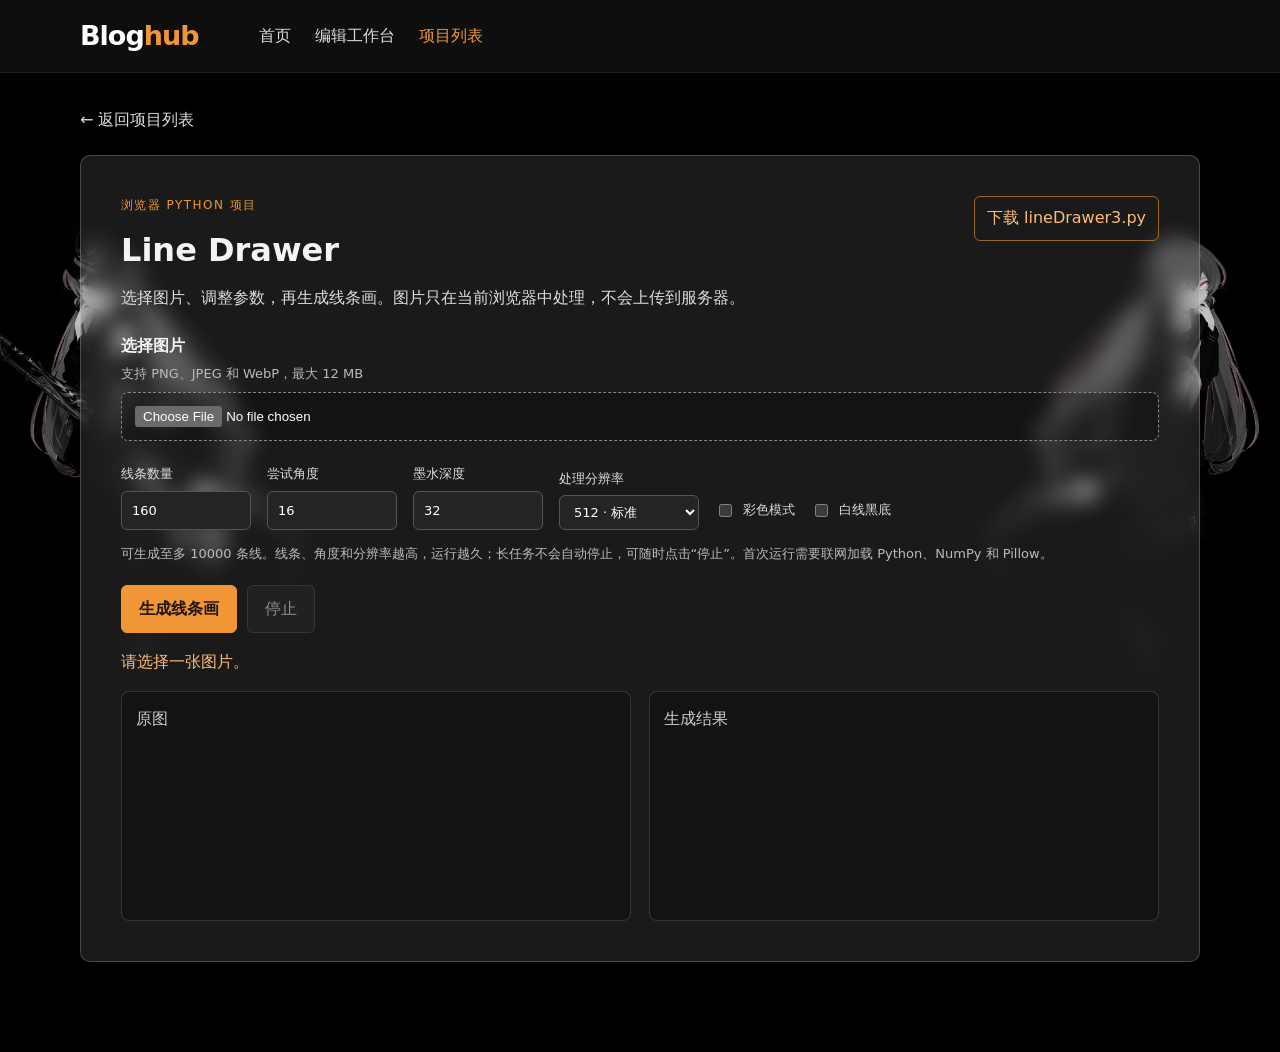
<file: line-drawer.html>
<!doctype html>
<html lang="zh-CN">
<head>
  <meta charset="utf-8">
  <meta name="viewport" content="width=device-width, initial-scale=1">
  <title>Line Drawer · Bloghub</title>
  <link rel="stylesheet" href="site.css">
  <link rel="stylesheet" href="projects.css">
  <script defer src="projects.js"></script>
</head>
<body>
  <header class="site-header">
    <div class="header-inner">
      <a class="brand" href="./">Blog<span>hub</span></a>
      <nav aria-label="主导航">
        <a href="./">首页</a>
        <a href="workspace.html">编辑工作台</a>
        <a class="current" href="projects.html">项目列表</a>
      </nav>
    </div>
  </header>
  <main class="project-main">
    <a class="back-link" href="projects.html">← 返回项目列表</a>
    <section class="project-panel">
      <div class="project-heading">
        <div>
          <p class="note-type">浏览器 Python 项目</p>
          <h1>Line Drawer</h1>
          <p>选择图片、调整参数，再生成线条画。图片只在当前浏览器中处理，不会上传到服务器。</p>
        </div>
        <a class="source-link" href="projects/lineDrawer3.py" download>下载 lineDrawer3.py</a>
      </div>
      <form id="drawer-form">
        <label class="upload-box" for="image-file">选择图片 <span>支持 PNG、JPEG 和 WebP，最大 12 MB</span></label>
        <input id="image-file" type="file" accept="image/png,image/jpeg,image/webp" required>
        <div class="parameter-grid">
          <label>线条数量 <input id="line-count" type="number" min="20" max="10000" value="160" required></label>
          <label>尝试角度 <input id="angle-count" type="number" min="2" max="40" value="16" required></label>
          <label>墨水深度 <input id="darkness" type="number" min="1" max="255" value="32" required></label>
          <label>处理分辨率
            <select id="max-size">
              <option value="256">256 · 快速</option>
              <option value="512" selected>512 · 标准</option>
              <option value="768">768 · 精细</option>
              <option value="1024">1024 · 高细节</option>
            </select>
          </label>
          <label class="check-label"><input id="color" type="checkbox"> 彩色模式</label>
          <label class="check-label"><input id="inverted" type="checkbox"> 白线黑底</label>
        </div>
        <p class="helper">可生成至多 10000 条线。线条、角度和分辨率越高，运行越久；长任务不会自动停止，可随时点击“停止”。首次运行需要联网加载 Python、NumPy 和 Pillow。</p>
        <div class="project-actions">
          <button id="run-project" class="project-primary" type="submit">生成线条画</button>
          <button id="cancel-project" type="button" disabled>停止</button>
          <a id="download-result" class="source-link" hidden download="line-drawing.png">下载结果</a>
        </div>
      </form>
      <p id="project-status" class="project-status" role="status">请选择一张图片。</p>
      <div class="image-grid">
        <figure><figcaption>原图</figcaption><img id="input-preview" alt="选中的原图预览" hidden></figure>
        <figure><figcaption>生成结果</figcaption><img id="output-preview" alt="生成的线条画" hidden></figure>
      </div>
    </section>
  </main>
</body>
</html>
</file>
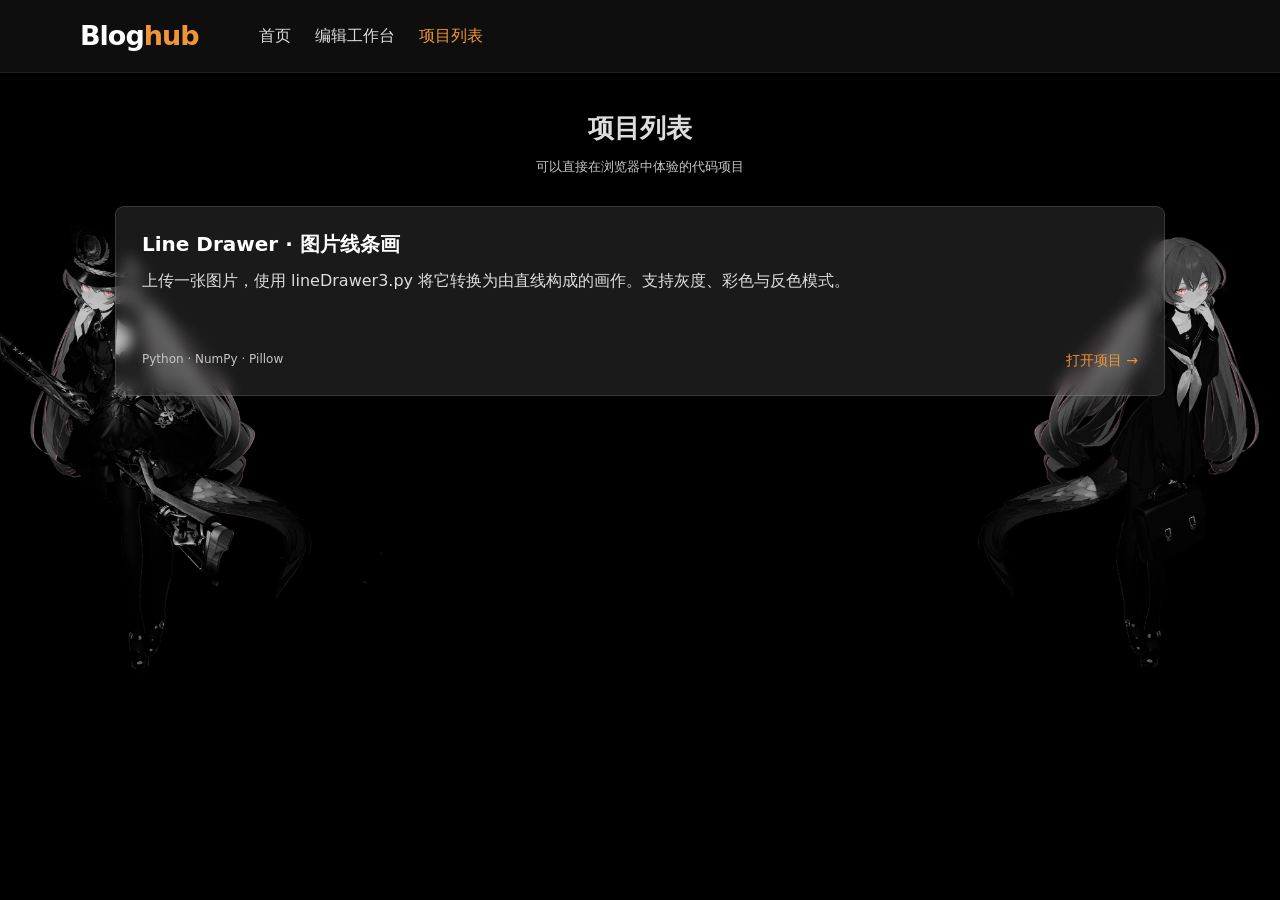
<file: projects.html>
<!doctype html>
<html lang="zh-CN">
<head>
  <meta charset="utf-8">
  <meta name="viewport" content="width=device-width, initial-scale=1">
  <title>项目列表 · Bloghub</title>
  <link rel="stylesheet" href="site.css">
  <link rel="stylesheet" href="projects.css">
</head>
<body>
  <header class="site-header">
    <div class="header-inner">
      <a class="brand" href="./">Blog<span>hub</span></a>
      <nav aria-label="主导航">
        <a href="./">首页</a>
        <a href="workspace.html">编辑工作台</a>
        <a class="current" href="projects.html">项目列表</a>
      </nav>
    </div>
  </header>
  <main class="home-main">
    <h1>项目列表</h1>
    <p class="list-summary">可以直接在浏览器中体验的代码项目</p>
    <div class="note-grid">
      <a class="note-card project-card" href="line-drawer.html">
        <h2>Line Drawer · 图片线条画</h2>
        <p class="note-excerpt">上传一张图片，使用 lineDrawer3.py 将它转换为由直线构成的画作。支持灰度、彩色与反色模式。</p>
        <div class="note-meta"><span>Python · NumPy · Pillow</span><span class="view-link">打开项目 →</span></div>
      </a>
    </div>
  </main>
</body>
</html>
</file>
<file: site.css>
:root { color-scheme: dark; --orange: #f09636; --muted: #c6c6ca; }
* { box-sizing: border-box; }
html { min-height: 100%; }
body {
  min-height: 100vh;
  margin: 0;
  color: #f4f4f4;
  background: #111214 url("bg.png") center center / cover fixed no-repeat;
  font: 16px/1.65 system-ui, "Microsoft YaHei", sans-serif;
}
a { color: inherit; }
.site-header {
  background: #0e0e0e;
  border-bottom: 1px solid #1e1e1e;
}
.header-inner {
  width: min(1120px, calc(100% - 40px));
  min-height: 72px;
  margin: auto;
  display: flex;
  align-items: center;
  gap: clamp(20px, 5vw, 60px);
}
.brand {
  flex: none;
  color: white;
  font-size: 27px;
  font-weight: 800;
  letter-spacing: -1px;
  text-decoration: none;
}
.brand span { color: var(--orange); }
nav { display: flex; align-items: center; gap: 24px; }
nav a { color: #ddd; text-decoration: none; white-space: nowrap; }
nav a:hover, nav a.current { color: var(--orange); }
.search-wrap { margin-left: auto; }
input[type="search"] {
  width: min(240px, 28vw);
  padding: 9px 13px;
  color: white;
  background: #242426;
  border: 1px solid #444;
  border-radius: 7px;
  font: inherit;
}
input[type="search"]:focus-visible, a:focus-visible { outline: 2px solid var(--orange); outline-offset: 3px; }
.sr-only { position: absolute; width: 1px; height: 1px; overflow: hidden; clip: rect(0, 0, 0, 0); white-space: nowrap; }
.home-main, .detail-main { width: min(1050px, calc(100% - 40px)); margin: 34px auto 90px; }
.home-main h1 { margin: 0; color: #ddd; font-size: 26px; font-weight: 600; text-align: center; }
.list-summary { min-height: 24px; margin: 6px 0 26px; color: var(--muted); font-size: 13px; text-align: center; }
.list-controls { display: flex; justify-content: flex-end; flex-wrap: wrap; gap: 12px; margin: -8px 0 22px; }
.list-controls label { display: flex; align-items: center; gap: 8px; color: #ddd; font-size: 13px; }
.list-controls select { padding: 8px 10px; color: white; background: #242426; border: 1px solid #555; border-radius: 6px; font: inherit; }
.list-controls select:focus-visible { outline: 2px solid var(--orange); outline-offset: 2px; }
.note-grid { display: grid; grid-template-columns: repeat(2, minmax(0, 1fr)); gap: 18px; align-items: stretch; }
.note-card {
  display: flex;
  flex-direction: column;
  min-height: 190px;
  padding: 23px 26px;
  color: white;
  background: rgba(255, 255, 255, .1);
  border: 1px solid rgba(255, 255, 255, .13);
  border-radius: 9px;
  text-decoration: none;
  backdrop-filter: blur(7px);
  transition: background .18s, border-color .18s, transform .18s;
}
.note-card:hover, .file-card:hover { background: rgba(255, 255, 255, .17); border-color: rgba(240, 150, 54, .65); transform: translateY(-3px); }
.note-card h2 { overflow: hidden; margin: 0 0 10px; font-size: 20px; line-height: 1.4; text-overflow: ellipsis; white-space: nowrap; }
.note-excerpt { display: -webkit-box; overflow: hidden; margin: 0 0 18px; color: #ddd; -webkit-box-orient: vertical; -webkit-line-clamp: 2; line-clamp: 2; }
.note-meta { display: flex; align-items: center; justify-content: space-between; gap: 12px; margin-top: auto; color: #c4c4c8; font-size: 12px; }
.note-facts { display: flex; flex-direction: column; gap: 3px; min-width: 0; }
.view-link { color: var(--orange); font-size: 14px; }
.empty-state { grid-column: 1 / -1; padding: 35px; color: #ddd; text-align: center; background: rgba(0,0,0,.4); border-radius: 9px; }
.back-link { display: inline-block; margin-bottom: 22px; color: #ddd; text-decoration: none; }
.back-link:hover { color: var(--orange); }
.note-detail {
  padding: clamp(22px, 5vw, 48px);
  background: rgba(255, 255, 255, .1);
  border: 1px solid rgba(255, 255, 255, .25);
  border-radius: 10px;
  backdrop-filter: blur(10px);
  overflow-wrap: anywhere;
}
.note-type { margin: 0 0 8px; color: var(--orange); font-size: 12px; letter-spacing: .12em; text-transform: uppercase; }
.note-detail h1 { margin: 0 0 24px; font-size: clamp(27px, 4vw, 38px); line-height: 1.3; }
.note-content { border-top: 1px solid rgba(255,255,255,.2); padding-top: 18px; }
.note-content h1, .note-content h2, .note-content h3 { margin: 1.5em 0 .5em; }
.note-content h1:first-child, .note-content h2:first-child { margin-top: 0; }
.note-content p, .note-content ul { margin: 0 0 1em; }
.note-content a { color: #ffbc75; }
.note-content pre { overflow: auto; padding: 17px; background: rgba(0,0,0,.58); border-radius: 7px; white-space: pre-wrap; }
.note-content code { color: #ffbc75; }
.note-content pre code { color: #eee; }
.notebook-cell { margin: 18px 0; }
.notebook-output { border-left: 3px solid rgba(240,150,54,.5); padding-left: 15px; color: #ddd; }
@media (max-width: 700px) {
  .header-inner { flex-wrap: wrap; gap: 8px 20px; padding: 13px 0; }
  .brand { font-size: 24px; }
  nav { margin-left: auto; gap: 16px; font-size: 14px; }
  .search-wrap { width: 100%; }
  input[type="search"] { width: 100%; }
  .note-grid { grid-template-columns: 1fr; }
  .home-main, .detail-main { width: min(580px, calc(100% - 28px)); margin-top: 24px; }
}
@media (max-width: 430px) {
  .header-inner { width: calc(100% - 28px); }
  nav { width: 100%; margin-left: 0; flex-wrap: wrap; }
  .list-controls { justify-content: center; }
}
@media (prefers-reduced-motion: reduce) { .note-card { transition: none; } }
</file>
<file: projects.css>
.project-main { width: min(1120px, calc(100% - 40px)); margin: 34px auto 90px; }
.project-panel { padding: clamp(22px, 4vw, 40px); background: rgba(255,255,255,.1); border: 1px solid rgba(255,255,255,.2); border-radius: 10px; backdrop-filter: blur(10px); }
.project-heading { display: flex; align-items: flex-start; justify-content: space-between; flex-wrap: wrap; gap: 20px; }
.project-heading h1 { margin: 0 0 8px; font-size: 32px; }
.project-heading p:last-child { max-width: 680px; margin: 0 0 22px; color: #ddd; }
.project-card { grid-column: 1 / -1; }
.source-link { display: inline-flex; align-items: center; padding: 8px 12px; color: #ffbc75; border: 1px solid rgba(240,150,54,.6); border-radius: 6px; text-decoration: none; white-space: nowrap; }
.source-link:hover { background: rgba(240,150,54,.13); }
.upload-box { display: flex; flex-direction: column; gap: 3px; margin-bottom: 8px; font-weight: 600; }
.upload-box span { color: #bbb; font-size: 13px; font-weight: 400; }
#image-file { display: block; width: 100%; padding: 13px; color: white; background: rgba(0,0,0,.25); border: 1px dashed #888; border-radius: 7px; }
.parameter-grid { display: flex; flex-wrap: wrap; align-items: end; gap: 16px; margin: 22px 0 12px; }
.parameter-grid label { display: flex; flex-direction: column; gap: 6px; color: #ddd; font-size: 13px; }
.parameter-grid input[type="number"] { width: 130px; padding: 8px 10px; color: white; background: #242426; border: 1px solid #555; border-radius: 6px; font: inherit; }
.parameter-grid select { width: 140px; padding: 8px 10px; color: white; background: #242426; border: 1px solid #555; border-radius: 6px; font: inherit; }
.parameter-grid .check-label { flex-direction: row; align-items: center; gap: 8px; min-height: 40px; }
.parameter-grid input[type="checkbox"] { accent-color: #f09636; }
.helper { color: #bbb; font-size: 13px; }
.project-actions { display: flex; align-items: center; flex-wrap: wrap; gap: 10px; margin: 20px 0 8px; }
.project-actions button { padding: 10px 17px; color: white; background: #29292c; border: 1px solid #555; border-radius: 6px; font: inherit; cursor: pointer; }
.project-actions button:hover:not(:disabled) { border-color: #f09636; }
.project-actions button:disabled { opacity: .5; cursor: not-allowed; }
.project-actions .project-primary { color: #1d140c; background: #f09636; border-color: #f09636; font-weight: 700; }
.project-status { min-height: 25px; color: #ffbc75; }
.image-grid { display: grid; grid-template-columns: repeat(2, minmax(0,1fr)); gap: 18px; }
.image-grid figure { min-height: 230px; margin: 0; padding: 14px; background: rgba(0,0,0,.25); border: 1px solid rgba(255,255,255,.14); border-radius: 8px; }
.image-grid figcaption { margin-bottom: 12px; color: #ccc; }
.image-grid img { display: block; max-width: 100%; max-height: 430px; margin: auto; object-fit: contain; }
.image-grid img[hidden], [hidden] { display: none !important; }
@media (max-width: 700px) { .project-main { width: calc(100% - 28px); } .image-grid { grid-template-columns: 1fr; } }
</file>
